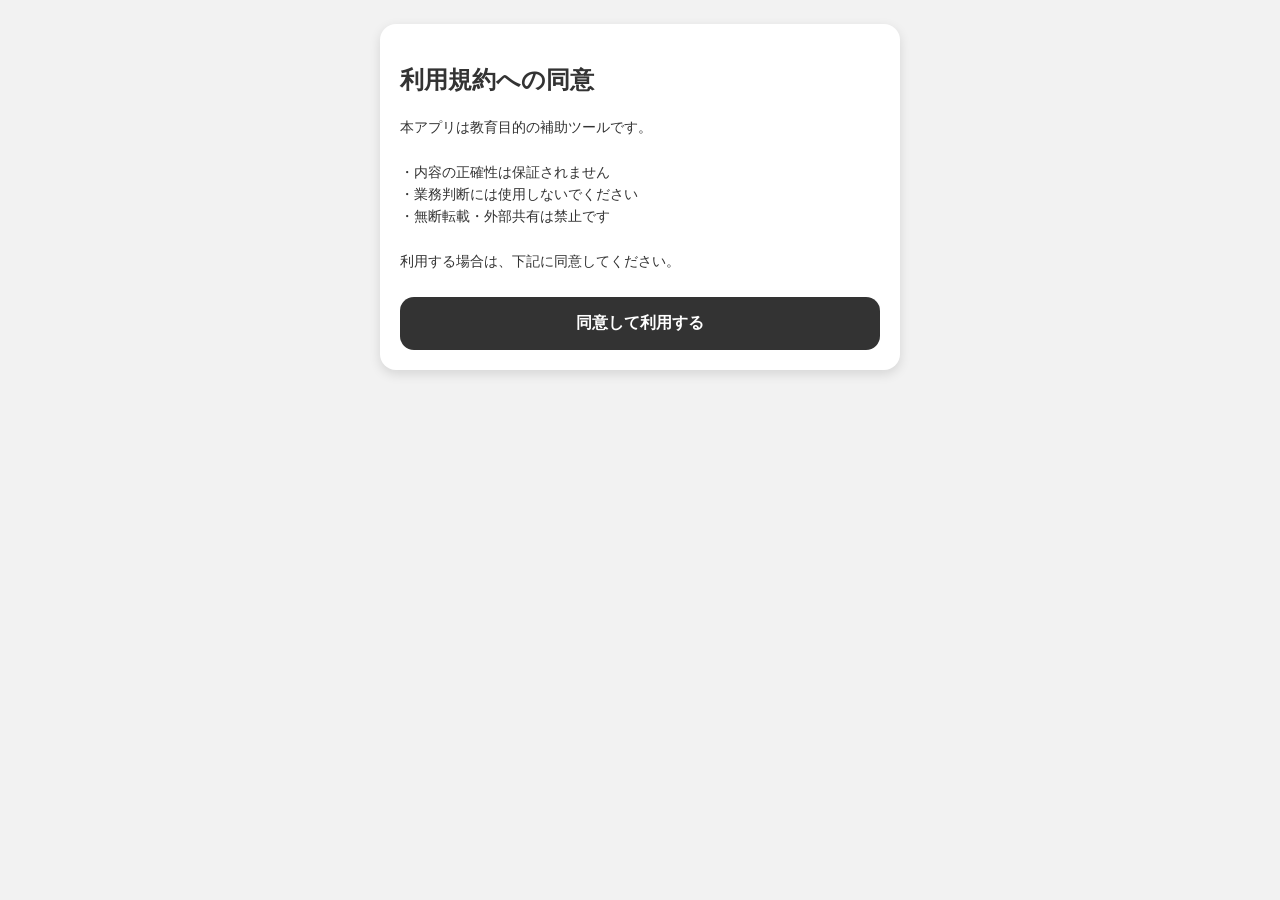
<file: index.html>
<!DOCTYPE html>
<html lang="ja">
<head>
  <meta charset="UTF-8">
  <meta name="viewport" content="width=device-width, initial-scale=1.0">
  <title>教育クイズ</title>
  <meta name="theme-color" content="#1976d2">
  <meta name="apple-mobile-web-app-capable" content="yes">
  <meta name="apple-mobile-web-app-status-bar-style" content="default">
  <meta name="apple-mobile-web-app-title" content="教育クイズ">
  <link rel="manifest" href="manifest.json">
  <link rel="apple-touch-icon" href="icons/icon-192.png">
  <link rel="stylesheet" href="style.css">
</head>
<body>
  <div class="container">
    <h1>📘 教育クイズ</h1>
    <p class="subtext">学習する分野を選択してください</p>
    <div id="groupList"></div>
  </div>

<script>
  const list = document.getElementById("groupList");

  fetch("./all_menus.json")
    .then(res => {
      if (!res.ok) {
        throw new Error(`all_menus.json 読込失敗: ${res.status} ${res.statusText}`);
      }
      return res.json();
    })
    .then(data => {
      const menus = Array.isArray(data.menus) ? data.menus : [];

      if (menus.length === 0) {
        list.innerHTML = "<p>メニューがありません。</p>";
        return;
      }

      menus.forEach(menu => {
        const btn = document.createElement("button");
        btn.className = "card-btn";
        btn.textContent = `${menu.menu_name} (${menu.quiz_count}テーマ)`;
        btn.onclick = () => {
          location.href = "app.html?group=" + encodeURIComponent(menu.menu_name);
        };
        list.appendChild(btn);
      });
    })
    .catch(err => {
      console.error(err);
      list.innerHTML = `<p>読込エラー: ${escapeHtml(err.message)}</p>`;
    });
</script>

<script>
  if ("serviceWorker" in navigator) {
    window.addEventListener("load", () => {
      navigator.serviceWorker.register("./service-worker.js")
        .then(() => console.log("Service Worker registered"))
        .catch(err => console.error("Service Worker registration failed:", err));
    });
  }
</script>

<script>
  function escapeHtml(str) {
    return String(str)
      .replace(/&/g, "&amp;")
      .replace(/</g, "&lt;")
      .replace(/>/g, "&gt;")
      .replace(/"/g, "&quot;")
      .replace(/'/g, "&#39;");
  }
</script>

<!-- ここから別タグにする -->
<script src="consent.js"></script>
<script>
  checkConsent();
</script>

</body>
</html>
</file>
<file: style.css>
body {
  font-family: sans-serif;
  background: #f2f2f2;
  margin: 0;
  padding: 12px;
  color: #333;
}

.container {
  max-width: 520px;
  margin: 0 auto;
}

h1 {
  text-align: center;
  font-size: 28px;
  margin-top: 12px;
  margin-bottom: 8px;
}

.subtext {
  text-align: center;
  color: #666;
  font-size: 14px;
  margin-bottom: 16px;
}

.topbar {
  display: flex;
  align-items: center;
  gap: 10px;
  margin-bottom: 14px;
}

.group-title {
  font-weight: bold;
  font-size: 16px;
  color: #1976d2;
  word-break: break-all;
}

.menu-card,
.card,
.answer,
.error-card {
  background: #fff;
  border-radius: 16px;
  box-shadow: 0 4px 12px rgba(0, 0, 0, 0.12);
}

.menu-card {
  padding: 18px;
}

.menu-title {
  text-align: center;
  margin-top: 0;
  margin-bottom: 8px;
}

.card {
  padding: 20px;
  margin: 12px 0;
}

.question-card {
  font-size: 20px;
  line-height: 1.7;
  font-weight: bold;
  text-align: left;
  white-space: pre-wrap;
}

.answer {
  padding: 16px;
  margin-top: 12px;
  background: #fff6d8;
  border: 1px solid #f0d98b;
  text-align: left;
  white-space: normal;
  line-height: 1.6;
}

.card-btn,
.main-btn,
.next,
.ok,
.ng,
.small-btn {
  border: none;
  border-radius: 14px;
  font-size: 16px;
  font-weight: bold;
  cursor: pointer;
}

.card-btn,
.main-btn,
.next {
  width: 100%;
  padding: 16px;
  margin-top: 10px;
}

.card-btn {
  background: #1976d2;
  color: #fff;
}

.main-btn {
  background: #333;
  color: #fff;
}

.next {
  background: #111;
  color: #fff;
}

.small-btn {
  background: #e3f2fd;
  color: #1976d2;
  padding: 10px 14px;
}

.judge-area {
  display: flex;
  justify-content: space-between;
  gap: 10px;
  margin-top: 14px;
}

.ok,
.ng {
  width: 50%;
  padding: 15px;
  color: #fff;
}

.ok {
  background: #43a047;
}

.ng {
  background: #e53935;
}

.counter,
.type-label,
.stats {
  text-align: center;
  margin-top: 10px;
}

.counter {
  color: #777;
  font-size: 14px;
}

.type-label {
  color: #1976d2;
  font-weight: bold;
  font-size: 15px;
}

.stats {
  margin-top: 16px;
  font-weight: bold;
  color: #555;
}

.error-card {
  padding: 24px;
  margin-top: 40px;
  text-align: center;
}

.hidden {
  display: none !important;
}

@media (max-width: 480px) {
  body {
    padding: 10px;
  }

  h1 {
    font-size: 24px;
  }

  .question-card {
    font-size: 18px;
  }

  .card-btn,
  .main-btn,
  .next,
  .ok,
  .ng {
    font-size: 15px;
  }
}
</file>
